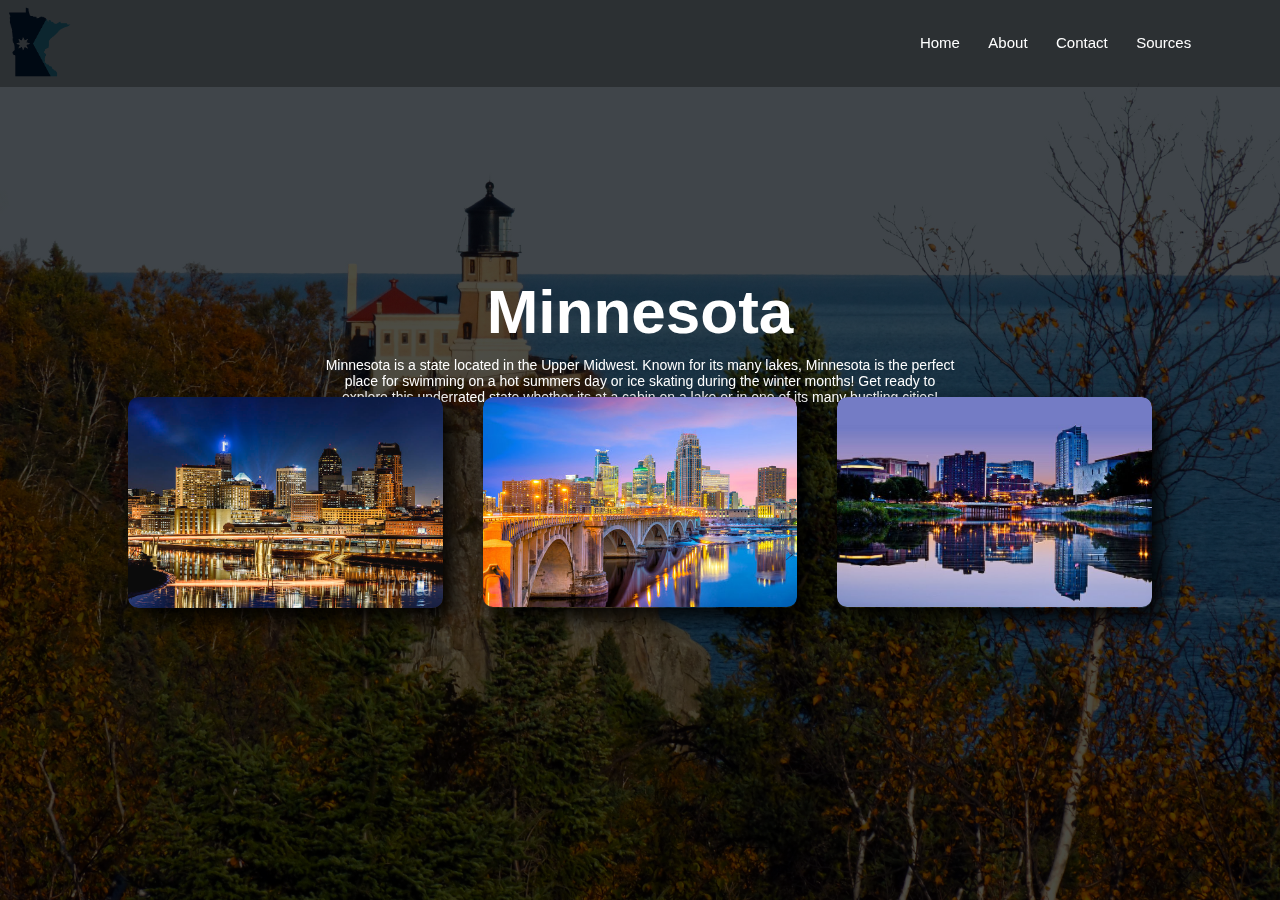
<file: index.html>
<!DOCTYPE html>
<html lang="en">
<head>
    <meta charset="UTF-8">
    <meta name="viewport" content="width=device-width, initial-scale=1.0">
    <title>EstherNelson</title>
    <link rel="stylesheet" href="styles.css">
    <link rel="stylesheet" href="https://stackpath.bootstrapcdn.com/font-awesome/4.7.0/css/font-awesome.min.css">
</head>
<body>
    <section class="header">
        <header>
            <nav>
                <img src="images/logo.png" alt="State outline" class="logo">
                    <div class="nav-links" id="navLinks">
                    <ol>
                        <li><a href="index.html">Home</a></li>
                        <li><a href="about.html">About</a></li>
                        <li><a href="contact.html">Contact</a></li>
                        <li><a href="sources.html">Sources</a></li>
                    </ol>
                </div>
            </nav>
        </header>
    
        <div class="content">
            <h1>Minnesota</h1>
            <aside>
            <p>Minnesota is a state located in the Upper Midwest. Known for its many lakes, Minnesota is the perfect<br> 
            place for swimming on a hot summers day or ice skating during the winter months! Get ready to<br>
            explore this underrated state whether its at a cabin on a lake or in one of its many bustling cities!</p>
        </aside>
        </div>
        
        <div id="card-area">
            <div class="wrapper">
                <div class="box-area">
                    <div class="box">
                        <img alt="" src="images/saint-paul.jpg" alt="Saint Paul skyline at night">
                        <div class="overlay">
                            <a href="saint-paul.html">Saint Paul</a>
                        </div>
                    </div>
                     <div class="box">
                        <img alt="" src="images/minneapolis.jpg" alt="Minneaplis skyline at night">
                        <div class="overlay">
                            <a href="minneapolis.html">Minneapolis</a>
                        </div>
                    </div>
                    <div class="box">
                        <img alt="" src="images/rochester.jpg" alt="Rochester skyline at night">
                        <div class="overlay">
                            <a href="rochester.html">Rochester</a>
                        </div>
                    </div>
                </div>
            </div>
        </div>
    </section>
</body>
</html>
</file>
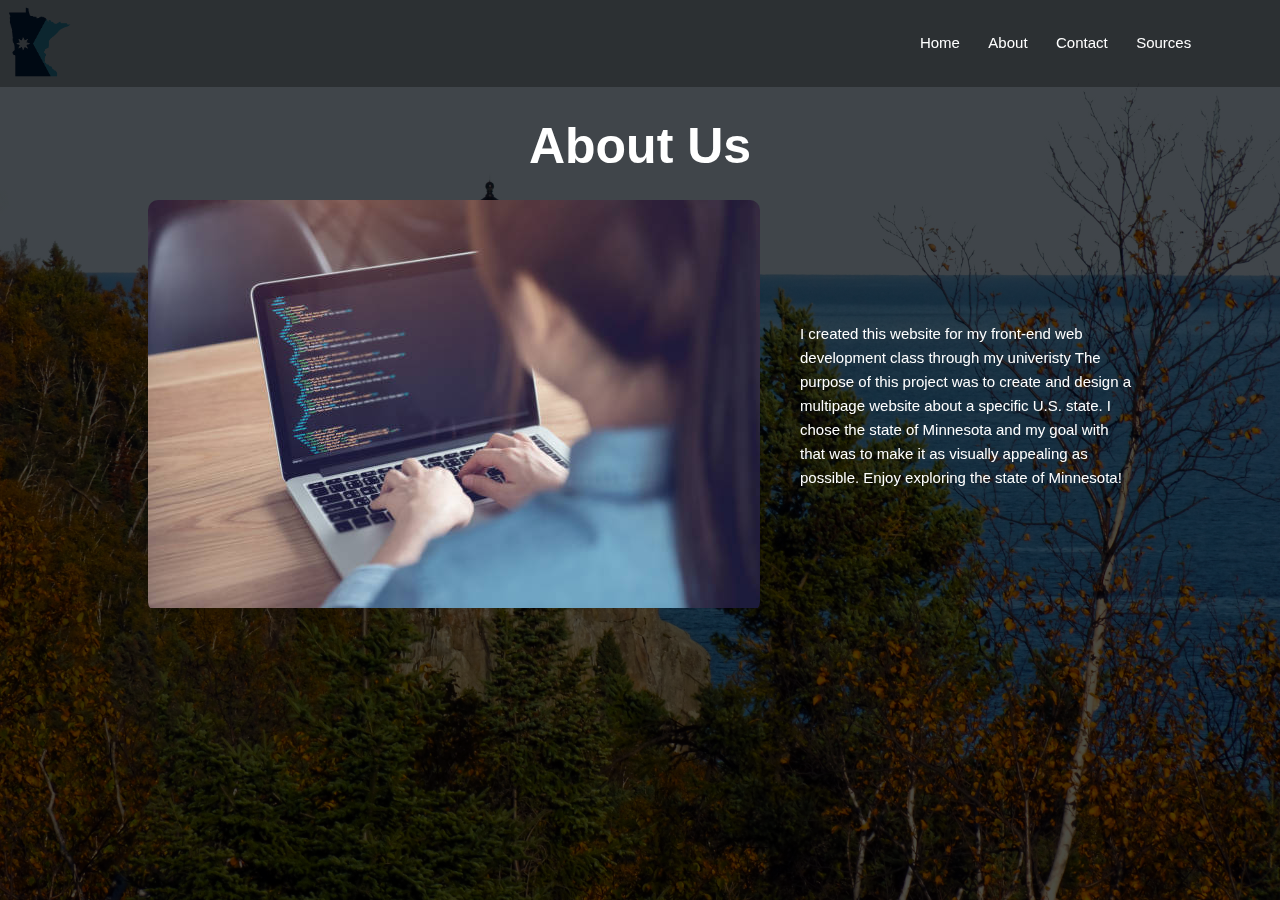
<file: about.html>
<!DOCTYPE html>
<html lang="en">
<head>
    <meta charset="UTF-8">
    <meta name="viewport" content="width=device-width, initial-scale=1.0">
    <title>About</title>
    <link rel="stylesheet" href="styles.css">
    <link rel="stylesheet" href="https://stackpath.bootstrapcdn.com/font-awesome/4.7.0/css/font-awesome.min.css">
</head>
<body>
    <section class="header">
        <header>
            <nav>
                <img src="images/logo.png" alt="State outline" class="logo">
                    <div class="nav-links" id="navLinks">
                    <ol>
                        <li><a href="index.html">Home</a></li>
                        <li><a href="about.html">About</a></li>
                        <li><a href="contact.html">Contact</a></li>
                        <li><a href="sources.html">Sources</a></li>
                    </ol>
                </div>
            </nav>
        </header>

        <div class="about-container">
            <h1 class="title">About Us</h1>
            <div class="about">
            <aside>
                <div class="image">
                    <img src="images/coding.jpg" alt="A woman coding">
                </div>
            </aside>
                <div class="about-content">
                    <p>I created this website for my front-end web development class through my univeristy
                    The purpose of this project was to create and design a multipage website about a specific U.S. state.
                    I chose the state of Minnesota and my goal with that was to make it as visually appealing as possible.
                    Enjoy exploring the state of Minnesota!</p>
                </div>
            </div>
        </div>
    </section>
</body>
</html>
</file>
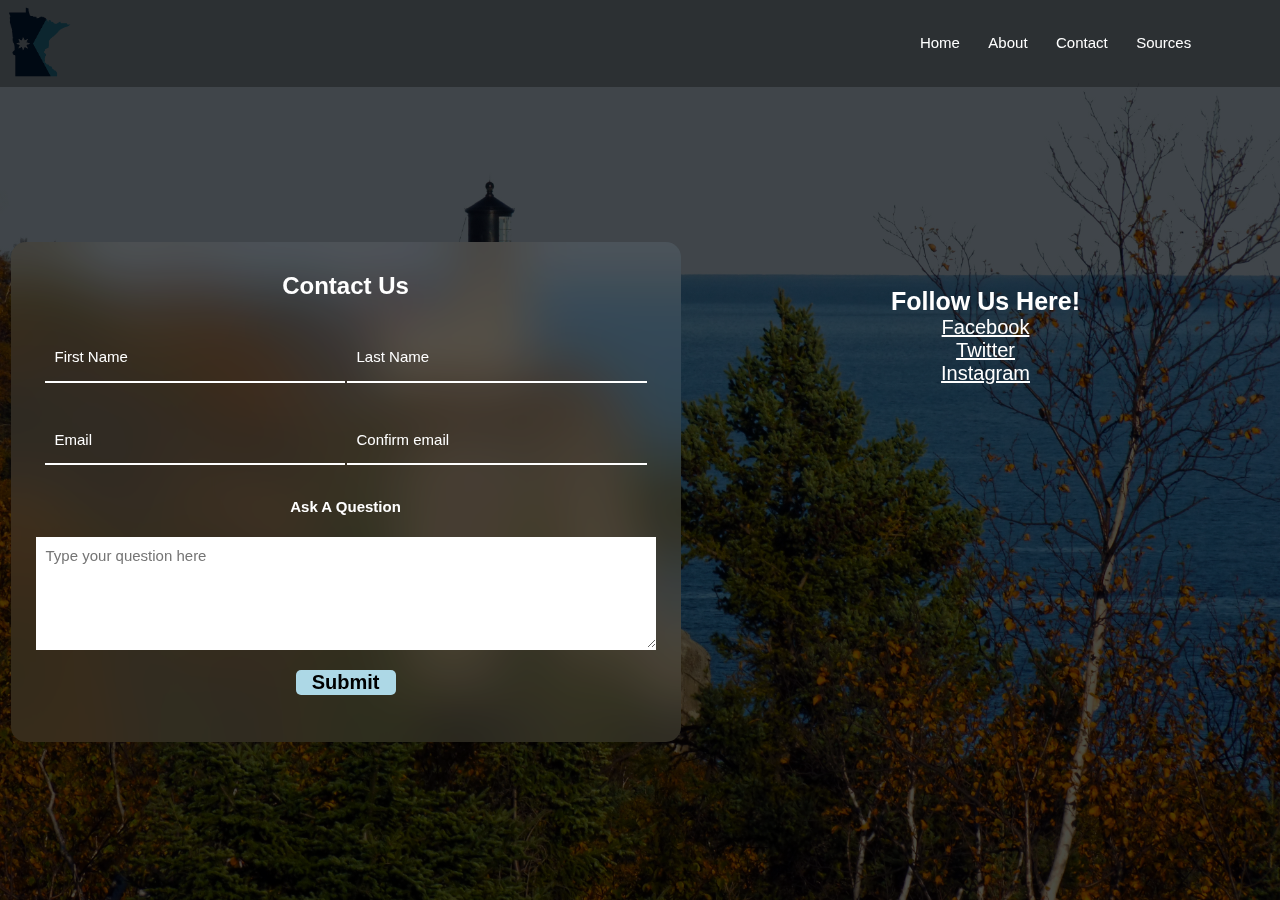
<file: contact.html>
<!DOCTYPE html>
<html lang="en">
<head>
    <meta charset="UTF-8">
    <meta name="viewport" content="width=device-width, initial-scale=1.0">
    <title>Contact</title>
    <link rel="stylesheet" href="styles.css">
    <link rel="stylesheet" href="https://stackpath.bootstrapcdn.com/font-awesome/4.7.0/css/font-awesome.min.css">
    <script src="script.js"></script>
</head>
<body>
    <section class="header">
        <header>
            <nav>
                <img src="images/logo.png" alt="State outline" class="logo">
                    <div class="nav-links" id="navLinks">
                    <ol>
                        <li><a href="index.html">Home</a></li>
                        <li><a href="about.html">About</a></li>
                        <li><a href="contact.html">Contact</a></li>
                        <li><a href="sources.html">Sources</a></li>
                    </ol>
                </div>
            </nav>
        </header>
        <aside class="aside">
            <h3>Follow Us Here!</h3>
                <ul>
                    <li><a href="https://www.facebook.com/" target="_blank">Facebook</a></li>
                    <li><a href="https://x.com/" target="_blank">Twitter</a></li>
                    <li><a href="https://www.instagram.com/" target="_blank">Instagram</a></li>
                </ul>
            </h3>
        </aside>
        <div class="contact">
        <form id="contactForm">
        <h2>Contact Us</h2>
            <input type="text" id="firstName" name="firstName" placeholder="First Name" required>
            <input type="text" id="lastName" name="lastName" placeholder="Last Name" required>
            <input type="email" id="email" name="email" placeholder="Email" required>
            <input type="email" id="confirmEmail" name="confirmEmail" placeholder="Confirm email" required>
            <h4>Ask A Question</h4>
            <textarea id="question" name="question" placeholder="Type your question here"></textarea>
            <input type="submit" value="Submit" id="button">
        </form>
        </div>
    </section>
</body>
</html>
</file>
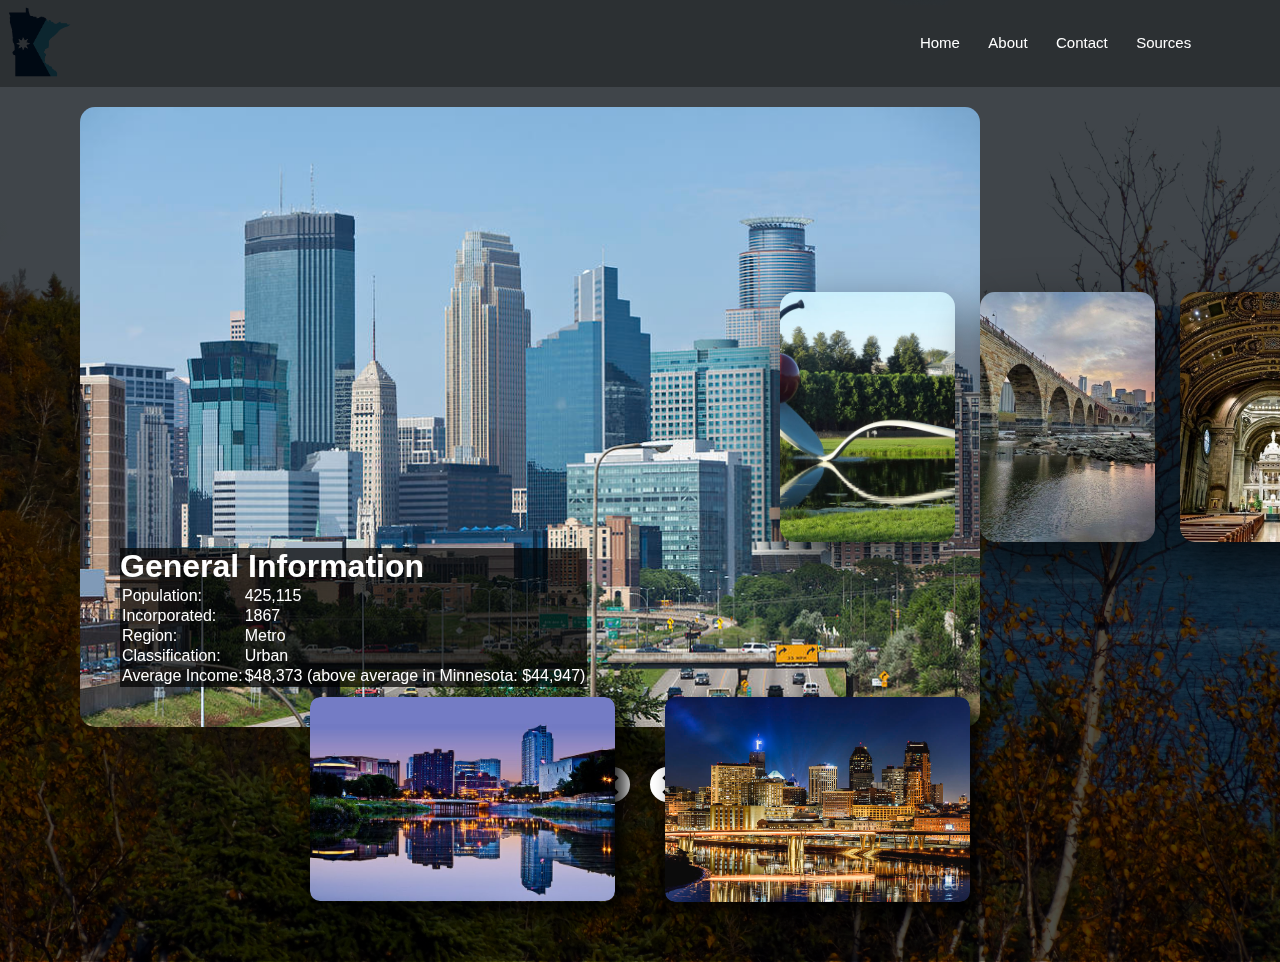
<file: minneapolis.html>
<!DOCTYPE html>
<html lang="en">
<head>
    <meta charset="UTF-8">
    <meta http-equiv="X-UA-Compatible" content= "IE=edge">
    <meta name="viewport" content="width=device-width, initial-scale=1.0">
    <title>Minneapolis</title>
    <link rel="stylesheet" href="styles.css">
    <link rel="stylesheet" href="https://stackpath.bootstrapcdn.com/font-awesome/4.7.0/css/font-awesome.min.css">
</head>
<body>
    <section class="header">
        <header>
            <nav>
                <img src="images/logo.png" alt="State outline" class="logo">
                    <div class="nav-links" id="navLinks">
                    <ol>
                        <li><a href="index.html">Home</a></li>
                        <li><a href="about.html">About</a></li>
                        <li><a href="contact.html">Contact</a></li>
                        <li><a href="sources.html">Sources</a></li>
                    </ol>
                </div>
            </nav>
        </header>

        <div class="container">
            <div class="slider">
                <div class="slides" style="--image: url('images/minneapolis2.jpg')" alt="Minneapolis skyline in the daytime">
                    <div class="sliding">
                        <h2>General Information</h2>
                            <table id="table">
                                <tr>
                                    <td>Population:</td>
                                    <td>425,115</td>
                                </tr>
                                <tr>
                                    <td>Incorporated:</td>
                                    <td>1867</td>
                                </tr>
                                <tr>
                                    <td>Region:</td>
                                    <td>Metro</td>
                                </tr>
                                <tr>
                                    <td>Classification:</td>
                                    <td>Urban</td>
                                </tr>
                                <tr>
                                    <td>Average Income:</td>
                                    <td>$48,373 (above average in Minnesota: $44,947)</td>
                                </tr>
                            </table>
                    </div>
                </div>
                <div class="slides" style="--image: url('images/sculpture.jpg')" alt="Sculpture Garden">
                    <div class="sliding">
                        <h2>Minneapolis Sculpture Garden</h2>
                    </div>
                </div>
                <div class="slides" style="--image: url('images/bridge.jpg')" alt="Stone Arch Bridge">
                    <div class="sliding">
                        <h2>Stone Arch Bridge</h2>
                    </div>
                </div>
                <div class="slides" style="--image: url('images/basilica.jpg')" alt="The Basilica of Saint Mary">
                    <div class="sliding">
                        <h2>Basilica of Saint Mary</h2>
                    </div>
                </div>
                <div class="slides" style="--image: url('images/falls.jpg')" alt="Minnehaha Waterfall">
                    <div class="sliding">
                        <h2>Minnehaha Falls</h2>
                    </div>
                </div>
            </div>
            <div class="buttons">
                <span class="prev"></span>
                <span class="next"></span>
            </div>
        </div>

        <div id="card-area2">
            <div class="wrapper2">
                <div class="box-area2">
                    <div class="box2">
                        <img alt="" src="images/rochester.jpg" alt="Rochester skyline at night">
                        <div class="overlay">
                            <a href="rochester.html">Rochester</a>
                        </div>
                    </div>
                    <div class="box2">
                        <img alt="" src="images/saint-paul.jpg" alt="Saint Paul skyline at night">
                        <div class="overlay">
                            <a href="saint-paul.html">Saint Paul</a>
                        </div>
                    </div>
                </div>
            </div>
        </div>
    </section>
    
    <!-- JavaScript for Toggle Menu -->
    <aside>
    <script>
        let next = document.querySelector('.next');
        let prev = document.querySelector('.prev');
        let slider = document.querySelector('.slider');

            next.addEventListener('click', function(){
                let slides = document.querySelectorAll('.slides');
                slider.appendChild(slides[0]);
            })
            prev.addEventListener('click', function(){
                let slides = document.querySelectorAll('.slides');
                slider.prepend(slides[slides.length - 1]);
            })
    </script>
    </aside>
</body>
</html>
</file>
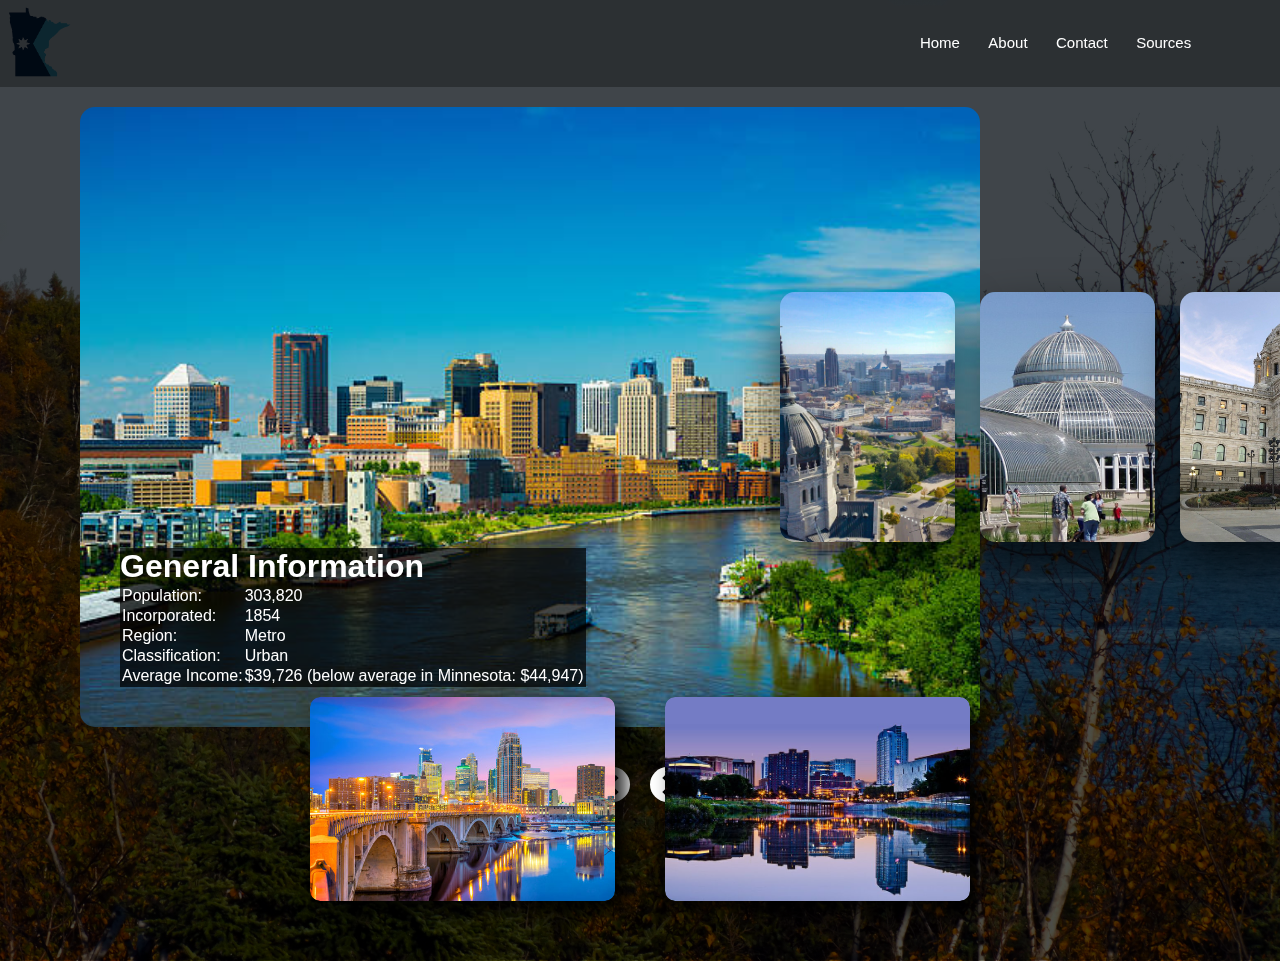
<file: saint-paul.html>
<!DOCTYPE html>
<html lang="en">
<head>
    <meta charset="UTF-8">
    <meta http-equiv="X-UA-Compatible" content= "IE=edge">
    <meta name="viewport" content="width=device-width, initial-scale=1.0">
    <title>Saint Paul-Capital</title>
    <link rel="stylesheet" href="styles.css">
    <link rel="stylesheet" href="https://stackpath.bootstrapcdn.com/font-awesome/4.7.0/css/font-awesome.min.css">
</head>
<body>
    <section class="header">
        <header>
            <nav>
                <img src="images/logo.png" alt="State outline" class="logo">
                    <div class="nav-links" id="navLinks">
                    <ol>
                        <li><a href="index.html">Home</a></li>
                        <li><a href="about.html">About</a></li>
                        <li><a href="contact.html">Contact</a></li>
                        <li><a href="sources.html">Sources</a></li>
                    </ol>
                </div>
            </nav>
        </header>

        <div class="container">
            <div class="slider">
                <div class="slides" style="--image: url('images/saint-paul2.jpg')" alt="Saint Paul skyline in the daytime">
                    <div class="sliding">
                        <h2>General Information</h2>
                            <table id="table">
                                <tr>
                                    <td>Population:</td>
                                    <td>303,820</td>
                                </tr>
                                <tr>
                                    <td>Incorporated:</td>
                                    <td>1854</td>
                                </tr>
                                <tr>
                                    <td>Region:</td>
                                    <td>Metro</td>
                                </tr>
                                <tr>
                                    <td>Classification:</td>
                                    <td>Urban</td>
                                </tr>
                                <tr>
                                    <td>Average Income:</td>
                                    <td>$39,726 (below average in Minnesota: $44,947)</td>
                                </tr>
                            </table>
                    </div>
                </div>
                <div class="slides" style="--image: url('images/cathedral.jpg')" alt="The Cathedral of Saint Paul">
                    <div class="sliding">
                        <h2>Cathedral of Saint Paul</h2>
                    </div>
                </div>
                <div class="slides" style="--image: url('images/como.jpg')" alt="Como Park">
                    <div class="sliding">
                        <h2>Como Park Zoo & Conservatory</h2>
                    </div>
                </div>
                <div class="slides" style="--image: url('images/capitol.jpg')" alt="The Capitol Building">
                    <div class="sliding">
                        <h2>Minnesota State Capitol</h2>
                    </div>
                </div>
                <div class="slides" style="--image: url('images/fortsnelling.jpg')" alt="Fort Snelling Military Base">
                    <div class="sliding">
                        <h2>Historic Fort Snelling</h2>
                    </div>
                </div>
            </div>
            <div class="buttons">
                <span class="prev"></span>
                <span class="next"></span>
            </div>
        </div>

        <div id="card-area2">
            <div class="wrapper2">
                <div class="box-area2">
                     <div class="box2">
                        <img alt="" src="images/minneapolis.jpg" alt="Minneaplis skyline at night">
                        <div class="overlay">
                            <a href="minneapolis.html">Minneapolis</a>
                        </div>
                    </div>
                    <div class="box2">
                        <img alt="" src="images/rochester.jpg" alt="Rochester skyline at night">
                        <div class="overlay">
                            <a href="rochester.html">Rochester</a>
                        </div>
                    </div>
                </div>
            </div>
        </div>
    </section>
    <!-- JavaScript for Toggle Menu -->
    <aside>
    <script>
        let next = document.querySelector('.next');
        let prev = document.querySelector('.prev');
        let slider = document.querySelector('.slider');

            next.addEventListener('click', function(){
                let slides = document.querySelectorAll('.slides');
                slider.appendChild(slides[0]);
            })
            prev.addEventListener('click', function(){
                let slides = document.querySelectorAll('.slides');
                slider.prepend(slides[slides.length - 1]);
            })
    </script>
    </aside>
</body>
</html>
</file>
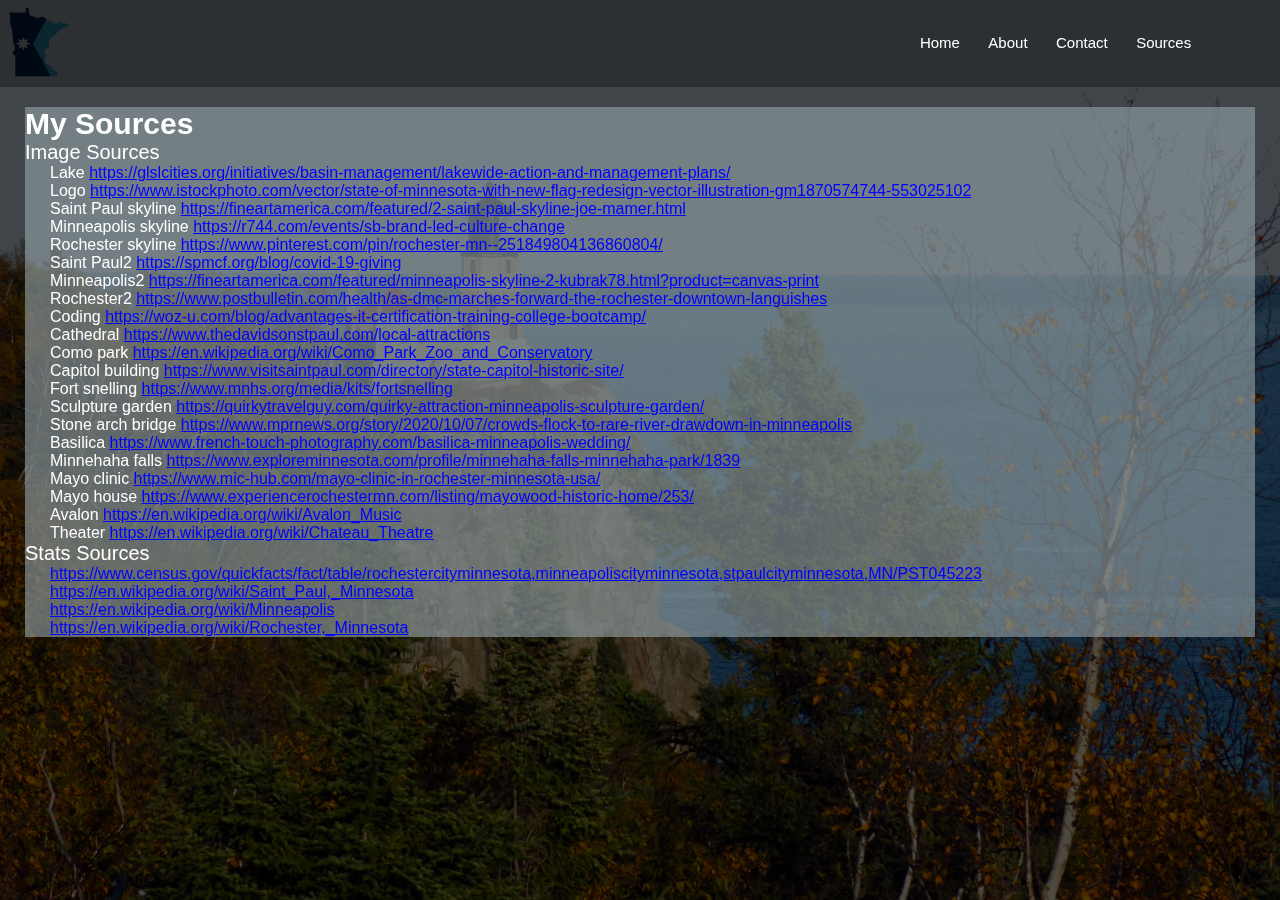
<file: sources.html>
<!DOCTYPE html>
<html lang="en">
<head>
    <meta charset="UTF-8">
    <meta name="viewport" content="width=device-width, initial-scale=1.0">
    <title>Sources</title>
    <link rel="stylesheet" href="styles.css">
    <link rel="stylesheet" href="https://stackpath.bootstrapcdn.com/font-awesome/4.7.0/css/font-awesome.min.css">
</head>
<body>
    <section class="header">
        <header>
            <nav>
                <img src="images/logo.png" alt="State outline" class="logo">
                    <div class="nav-links" id="navLinks">
                    <ol>
                        <li><a href="index.html">Home</a></li>
                        <li><a href="about.html">About</a></li>
                        <li><a href="contact.html">Contact</a></li>
                        <li><a href="sources.html">Sources</a></li>
                    </ol>
                </div>
            </nav>
        </header>

        <div class="source">
            <h1>My Sources</h1>
            <p>Image Sources</p>
            <ul>
                <li>Lake <a href="https://glslcities.org/initiatives/basin-management/lakewide-action-and-management-plans/">https://glslcities.org/initiatives/basin-management/lakewide-action-and-management-plans/</a></li>
                <li>Logo <a href="https://www.istockphoto.com/vector/state-of-minnesota-with-new-flag-redesign-vector-illustration-gm1870574744-553025102">https://www.istockphoto.com/vector/state-of-minnesota-with-new-flag-redesign-vector-illustration-gm1870574744-553025102</a></li>
                <li>Saint Paul skyline <a href="https://fineartamerica.com/featured/2-saint-paul-skyline-joe-mamer.html">https://fineartamerica.com/featured/2-saint-paul-skyline-joe-mamer.html</a></li>
                <li>Minneapolis skyline <a href="https://r744.com/events/sb-brand-led-culture-change">https://r744.com/events/sb-brand-led-culture-change</a></li>
                <li>Rochester skyline <a href="https://www.pinterest.com/pin/rochester-mn--251849804136860804/">https://www.pinterest.com/pin/rochester-mn--251849804136860804/</a></li>
                <li>Saint Paul2 <a href="https://spmcf.org/blog/covid-19-giving">https://spmcf.org/blog/covid-19-giving</a></li>
                <li>Minneapolis2 <a href="https://fineartamerica.com/featured/minneapolis-skyline-2-kubrak78.html?product=canvas-print">https://fineartamerica.com/featured/minneapolis-skyline-2-kubrak78.html?product=canvas-print</a></li>
                <li>Rochester2 <a href="https://www.postbulletin.com/health/as-dmc-marches-forward-the-rochester-downtown-languishes">https://www.postbulletin.com/health/as-dmc-marches-forward-the-rochester-downtown-languishes</a></li>
                <li>Coding <a href="https://woz-u.com/blog/advantages-it-certification-training-college-bootcamp/">https://woz-u.com/blog/advantages-it-certification-training-college-bootcamp/</a></li>
                <li>Cathedral <a href="https://www.thedavidsonstpaul.com/local-attractions">https://www.thedavidsonstpaul.com/local-attractions</a></li>
                <li>Como park <a href="https://en.wikipedia.org/wiki/Como_Park_Zoo_and_Conservatory">https://en.wikipedia.org/wiki/Como_Park_Zoo_and_Conservatory</a></li>
                <li>Capitol building <a href="https://www.visitsaintpaul.com/directory/state-capitol-historic-site/">https://www.visitsaintpaul.com/directory/state-capitol-historic-site/</a></li>
                <li>Fort snelling <a href="https://www.mnhs.org/media/kits/fortsnelling">https://www.mnhs.org/media/kits/fortsnelling</a></li>
                <li>Sculpture garden <a href="https://quirkytravelguy.com/quirky-attraction-minneapolis-sculpture-garden/">https://quirkytravelguy.com/quirky-attraction-minneapolis-sculpture-garden/</a></li>
                <li>Stone arch bridge <a href="https://www.mprnews.org/story/2020/10/07/crowds-flock-to-rare-river-drawdown-in-minneapolis">https://www.mprnews.org/story/2020/10/07/crowds-flock-to-rare-river-drawdown-in-minneapolis</a></li>
                <li>Basilica <a href="https://www.french-touch-photography.com/basilica-minneapolis-wedding/">https://www.french-touch-photography.com/basilica-minneapolis-wedding/</a></li>
                <li>Minnehaha falls <a href="https://www.exploreminnesota.com/profile/minnehaha-falls-minnehaha-park/1839">https://www.exploreminnesota.com/profile/minnehaha-falls-minnehaha-park/1839</a></li>
                <li>Mayo clinic <a href="https://www.mic-hub.com/mayo-clinic-in-rochester-minnesota-usa/">https://www.mic-hub.com/mayo-clinic-in-rochester-minnesota-usa/</a></li>
                <li>Mayo house <a href="https://www.experiencerochestermn.com/listing/mayowood-historic-home/253/">https://www.experiencerochestermn.com/listing/mayowood-historic-home/253/</a></li>
                <li>Avalon <a href="https://en.wikipedia.org/wiki/Avalon_Music">https://en.wikipedia.org/wiki/Avalon_Music</a></li>
                <li>Theater <a href="https://en.wikipedia.org/wiki/Chateau_Theatre">https://en.wikipedia.org/wiki/Chateau_Theatre</a></li>
            </ul>
            <p>Stats Sources</p>
            <ul>
                <li><a href="https://www.census.gov/quickfacts/fact/table/rochestercityminnesota,minneapoliscityminnesota,stpaulcityminnesota,MN/PST045223">https://www.census.gov/quickfacts/fact/table/rochestercityminnesota,minneapoliscityminnesota,stpaulcityminnesota,MN/PST045223</a></li>                
                <li><a href="https://en.wikipedia.org/wiki/Saint_Paul,_Minnesota">https://en.wikipedia.org/wiki/Saint_Paul,_Minnesota</a></li>
                <li><a href="https://en.wikipedia.org/wiki/Minneapolis">https://en.wikipedia.org/wiki/Minneapolis</a></li>
                <li><a href="https://en.wikipedia.org/wiki/Rochester,_Minnesota">https://en.wikipedia.org/wiki/Rochester,_Minnesota</a></li>
            </ul>
        </div>
        
      
    </section>
</body>
</html>
</file>
<file: styles.css>
*{
    margin: 0;
    padding: 0;
    font-family: 'Trebuchet MS', 'Lucida Sans Unicode', 'Lucida Grande', 'Lucida Sans', Arial, sans-serif;
    box-sizing: border-box;
}
.header{
    min-height: 100vh;
    width: 100%;
    background-image: linear-gradient(rgba(0,0,0,0.7),rgba(0,0,0,0.7)),url(images/lake.jpg);
    background-position: center;
    background-size: cover;
    position: relative;
    background-repeat: no-repeat;
}
nav{
    display: flex;
    padding: 2% 6%;
    justify-content: space-between;
    align-items: center;
    background: rgb(0, 0, 0, 0.3);
}
.logo{
    position: absolute;
    height: auto;
    left: 0;
    width: 75px;
    mix-blend-mode: multiply;
}
.nav-links{
    flex: 1;
    text-align: right;
}
.nav-links ol li{
    list-style: none;
    display: inline-block;
    padding: 8px 12px;
    position: relative;
}
.nav-links ol li a{
    color: white;
    text-decoration: none;
    font-size: 15px;
}
.nav-links ol li::after{
    content: '';
    width: 0%;
    height: 2px;
    background: lightblue;
    display: block;
    margin: auto;
    transition: 0.5s;
}
.nav-links ol li:hover::after{
    width: 100%;
}
/* home page */
.content{
    width: 90%;
    color: white;
    position: absolute;
    top: 40%;
    left: 50%;
    transform: translate(-50%,-50%);
    text-align: center;
}
.content h1{
    font-size: 62px;
}
.content p{
    margin: 10px 0 40px;
    font-size: 14px;
    color: white;
}
.wrapper{
    padding: 10px 10%;
}
#card-area{
    padding: 50px 0;
}
.box-area{
    display: grid;
    grid-template-columns: repeat(auto-fit, minmax(250px, 1fr));
    grid-gap: 40px;
    margin-top: 250px
}
.box {
	border-radius: 10px;
	position: relative;
	overflow: hidden;
	box-shadow: 10px 10px 20px rgba(0,0,0,0.9);
}
.box img{
    width: 100%;
    border-radius: 10px;
    display: block;
    transition: transform 0.5s;
}
.overlay {
	width: 100%;
	height: 0;
	background: linear-gradient(transparent,lightblue 58%);
	border-radius: 10px;
	position: absolute;
	left: 0;
	bottom: 0;
	overflow: hidden;
	display: flex;
	align-items: center;
    justify-content: center;
	flex-direction: column;
	padding: 0 40px;
	text-align: center;
	font-size: 14px;
	transition: height 0.5s;
}
.overlay a{
	margin-top: 10px;
	color: black;
	text-decoration: underline;
	font-size: 20px;
	border-radius: 50px;
	text-align: center;
}
.box:hover img{
    transform: scale(1.2);
}
.box:hover .overlay{
    height: 100%;
}
/* about page */
.about-container{
    width: 80%;
    margin: 10px auto;
    padding: 20px;
}
.title{
    color: white;
    text-align: center;
    font-size: 50px;
    font-weight: bold;
    margin-bottom: 25px;
}
.about{
    display: flex;
    flex-wrap: wrap;
    align-items: center;
}
.image{
    flex: 1;
    margin-right: 20px;
    overflow: hidden;
    border-radius: 10px;
}
.image img{
    width: 100%;
    transition: transform 0.3s ease;
}
.image:hover img{
    transform: scale(1.1);
}
.about-content{
    flex: 1;
    margin-left: 20px;
}
.about-content p{
    color: white;
    font-size: 15px;
    line-height: 1.6;
}
/* contact page */
.aside{
    color: white;
    float: right;
    padding: 200px;
    box-sizing: border-box;
    text-align: center;
    height: 600px;
    overflow-y: auto;
    font-size: 20px;
}
.aside h3{
    font-size: 25px;
}
.aside ul li{
    list-style: none;
}
.aside ul li a{
    color: white;
}
.aside ul li a:hover{
    color: lightblue;
}
.contact{
    min-height: 90vh;
    display: flex;
    justify-content: center;
    align-items: center;
    background: transparent;
}
.contact form{
    width: 670px;
    height: 500px;
    display: flex;
    justify-content: center;
    border-radius: 15px;
    background: rgba(255, 255, 255, 0.1);
    backdrop-filter: blur(30px);
    flex-wrap: wrap;
}
.contact form h2{
    color: #fff;
    font-weight: 700;
    line-height: 2;
    margin-top: 20px;
    width: 500px;
    text-align: center;
}
.contact form input{
    width: 300px;
    height: 50px;
    padding-left: 10px;
    outline: none;
    border: none;
    font-size: 15px;
    margin-bottom: 10px;
    background: none;
    border-bottom: 2px solid #fff;
    color: #fff;
}
.contact form input::placeholder{
    color: #fff;
}
.contact form #lastName,.contact form #confirmEmail{
  margin-left: 2px;
}

.contact form p{
    color: white;
    font-weight: 300;
    width: 600px;
    margin-top: 10px;
}
.contact form textarea{
    background: white;
    border: none;
    border-bottom: 2px solid #fff;
    color: black;
    font-weight: 200;
    font-size: 15px;
    padding: 10px;
    outline: none;
    min-height: 90px;
    max-height: 150px;
    min-width: 620px;
    max-width: 620px;
  }
  .contact form h4{
  font-size: 15px;
  color: white;
  }
  .contact form #button {
    border: none;
    background: lightblue;
    border-radius: 5px;
    margin-top: 20px;
    font-weight: 600;
    font-size: 20px;
    color: #000;
    width: 100px;
    height: 25px;
    padding: 0;
    margin-bottom: 25px;
    transition: 0.3s;
  }
  .contact form #button:hover{
    background: rgb(147, 162, 167);
    color: #fff;
    transition: .25s;
    cursor: pointer;
}
/* source page */
.source{
    margin-top: 20px;
    color: white;
    background: rgba(147, 162, 167, 0.623);
    margin-left: 25px;
    margin-right: 25px;
}
.source h1{
    font-size: 30px;
}
.source p{
    font-size: 20px;
}
.source ul li{
    margin-left: 25px;
    text-decoration: none;
    list-style: none;
}
.source ul li a{
    color: blue;
}
/* cities page */
.container{
    position: absolute;
    width: 100vw;
    height: 80vh;
    overflow: hidden;
    display: flex;
    justify-content: center;
    align-items: center;
}
.slider{
    position: absolute;
    inset: 20px 300px 80px 80px;
    background: transparent;
    border-radius: 15px;
}
.slider .slides{
    position: absolute;
    top: 50%;
    transform: translateY(-50%);
    width: 175px;
    height: 250px;
    background: var(--image);
    background-size: cover;
    background-position: center;
    transition: 0.5s;
    border-radius: 15px;
    box-shadow: 0 25px 50px rgba(0,0,0,0.7);
    display: flex;
    justify-content: flex-start;
    align-items: flex-end;
}
.slider .slides:nth-child(1){
    position: absolute;
    top: 0;
    left: 0;
    width: 100%;
    height: 100%;
    transform: translateY(0);
    box-shadow: 0 25px 50px rgba(0,0,0,0);
    background-size: cover;
}
.slider .slides:nth-child(2){
    left: calc(50% + 250px);
    background-size: cover
}
.slider .slides:nth-child(3){
    left: calc(50% + 450px);
    background-size: cover;
}
.slider .slides:nth-child(4){
    left: calc(50% + 650px);
    background-size: cover;
}
.slider .slides:nth-child(5){
    left: calc(50% + 850px);
    background-size: cover;
    opacity: 0;
}
.buttons{
    position: absolute;
    bottom: 5px;
    display: flex;
    gap: 20px;
}
.buttons span{
    position: relative;
    width: 35px;
    height: 35px;
    background: white;
    cursor: pointer;
    display: flex;
    justify-content: center;
    align-items: center;
    border-radius: 50%;
}
.buttons span::before{
    content: '';
    position: absolute;
    width: 10px;
    height: 10px;
    border-top: 4px solid black;
    border-left: 4px solid black;
    transform: rotate(135deg) translate(2px,2px);
}
.buttons span:nth-child(1)::before{
    transform: rotate(315deg) translate(2px,2px);
}
.buttons span:active{
    opacity: 0.5;
}
.sliding{
    position: relative;
    padding: 40px;
    max-width: 600px;
    transition: 0.25s;
    transition-delay: 0s;
    transform: translateY(40px);
    z-index: 10000;
    opacity: 0;
}
.sliding h2{
    font-size: 2em;
    color: white;
    background: #000000b9;
}
.slider .slides:nth-child(1) .sliding{
    opacity: 1;
    transform: translateY(0px);
    transition-delay: 0.5s;
}
#table{
    color: white;
    background: #000000b9;
}
.wrapper2{
    padding: 10px 20%;
}
#card-area2{
    padding: 50px 90px;
}
.box-area2{
    display: grid;
    grid-template-columns: repeat(auto-fit, minmax(250px, 1fr));
    grid-gap: 50px;
    margin-top: 550px
}
.box2{
	border-radius: 10px;
	position: relative;
	overflow: hidden;
	box-shadow: 10px 10px 20px rgba(0,0,0,0.9);
}
.box2 img{
    width: 100%;
    border-radius: 10px;
    display: block;
    transition: transform 0.5s;
}
.box2:hover img{
    transform: scale(1.2);
}
.box2:hover .overlay{
    height: 100%;
}
</file>
